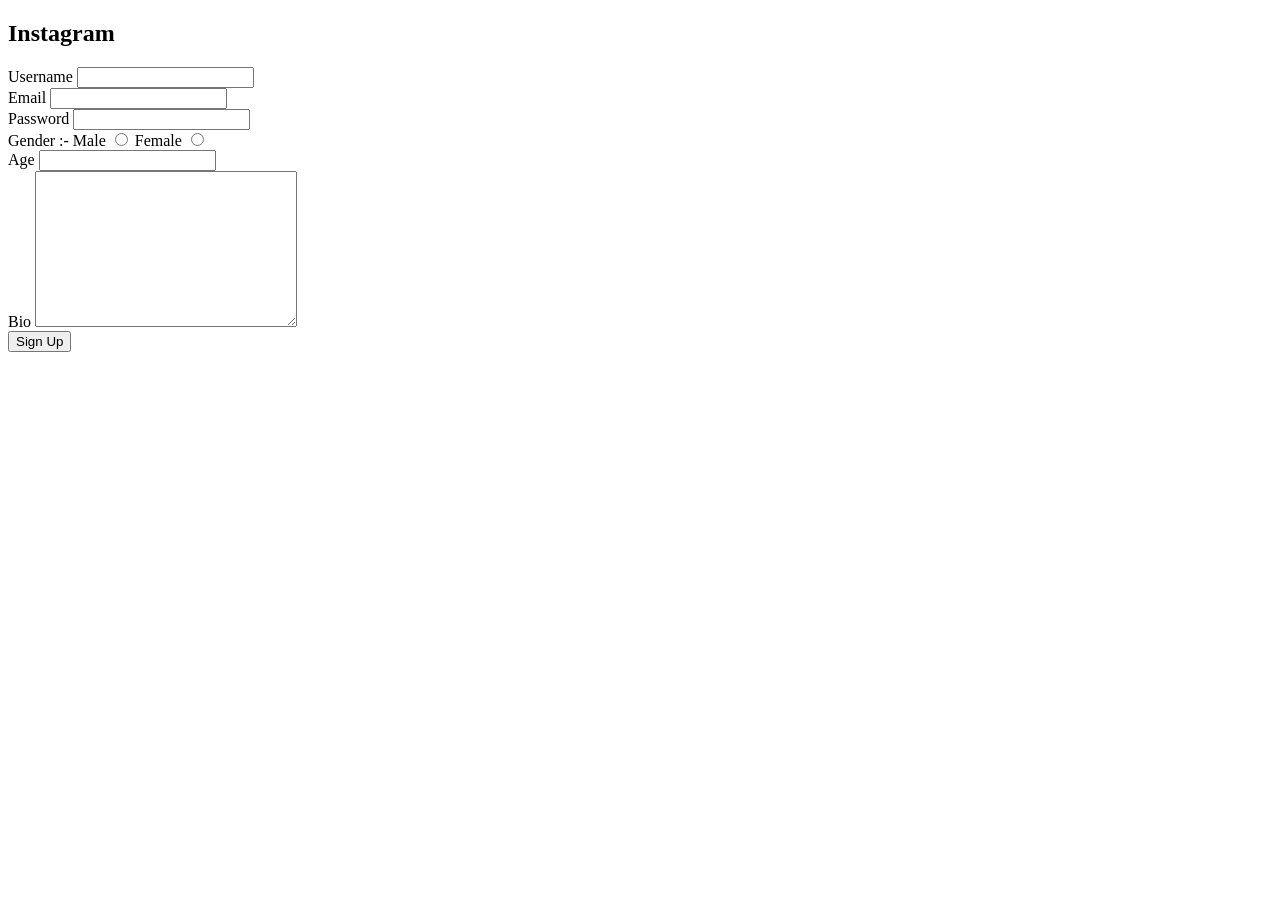
<file: HTML/form.html>
<!DOCTYPE html>
<html lang="en">
<head>
    <meta charset="UTF-8">
    <meta http-equiv="X-UA-Compatible" content="IE=edge">
    <meta name="viewport" content="width=device-width, initial-scale=1.0">
    <title>Document</title>
</head>
<body>
    <div>
        <h2>Instagram</h2>
    </div>
    <div>
      <!-- <form action=""> -->
        <div>
            <label for="username">Username</label>
            <input type="text" id="username" name="username" required>
        </div>

        <div>
            <label for="email">Email</label>
            <input type="email" id="email" name="email" required>
        </div>

        <div>
            <label for="password">Password</label>
            <input type="password" id="password" name="password" required>
        </div>

        <div>
            <label for="gender">Gender :- </label>
            <label for="male">Male</label>
            <input type="radio" name="gender" id="male" value="male" required>
            <label for="female">Female</label>
            <input type="radio" name="gender" id="female" value="female" required>
        </div>

        <div>
            <label for="age">Age</label>
            <input type="number" name="age" required>
        </div>

        <div>
            <label for="bio">Bio</label>
            <textarea name="" id="Bio" value="bio" cols="30" rows="10"></textarea>
        </div>

        <!-- <div>
            <label for="food">My Favorite Food</label> <br>
            <input type="checkbox" id="food1" name="food1" value="chicken">
            <label for="food1"> Chicken</label><br>
            <input type="checkbox" id="food2" name="food2" value="mutton">
            <label for="food2"> Mutton</label><br>
            <input type="checkbox" id="food3" name="food3" value="eggs">
            <label for="food3"> Eggs</label>
        </div> -->

        <div>
            <button>Sign Up</button>
        </div>

    </div>
</body>
</html>
</file>
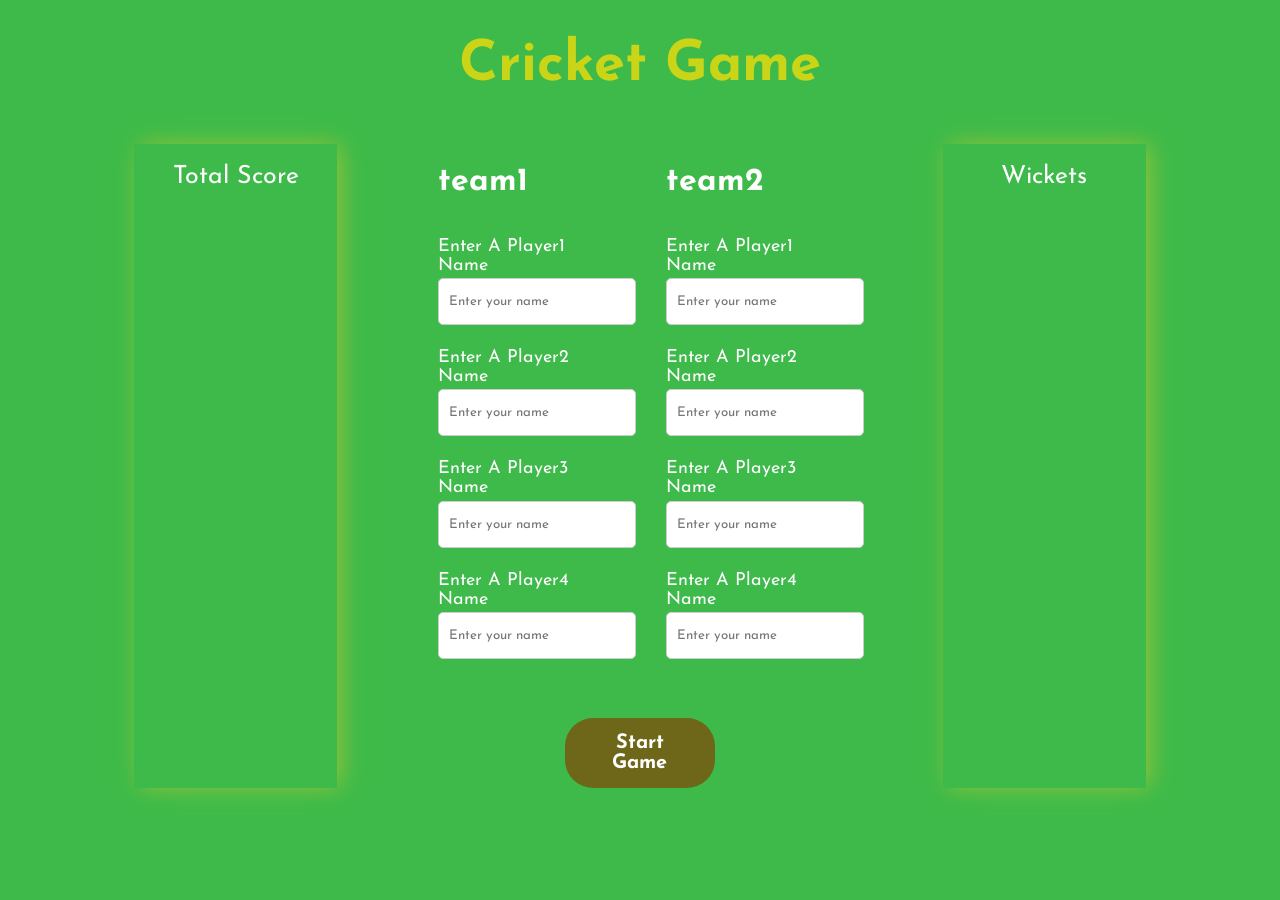
<file: JavaScript/Cricket_Game/cricketGame.html>
<!DOCTYPE html>
<html lang="en">
<head>
    <meta charset="UTF-8">
    <meta http-equiv="X-UA-Compatible" content="IE=edge">
    <meta name="viewport" content="width=device-width, initial-scale=1.0">
    <link rel="stylesheet" href="./cricketGame.css">
    <link href="https://fonts.googleapis.com/css2?family=Josefin+Sans:ital,wght@0,100;0,200;0,300;0,400;0,500;0,600;0,700;1,100;1,200;1,300;1,400;1,500;1,600;1,700&family=Urbanist:ital,wght@0,100;0,200;0,300;0,400;0,500;0,600;0,700;0,800;0,900;1,100;1,200;1,300;1,400;1,500;1,600;1,700;1,800;1,900&display=swap" rel="stylesheet">
    <link rel="stylesheet" href="https://cdnjs.cloudflare.com/ajax/libs/font-awesome/6.3.0/css/all.min.css">
    <title>Document</title>
</head>
<body>
    <div class="cricket-title">
        <h1>Cricket Game</h1>
    </div>
   
    <div class="score-section">     
        <div class="total-score-section">Total Score</div>
        <div class="main-section" id="main-section-data">
            <form>
            <div class="teams-section">
                <div class="team1-section">
                    <h1>team1</h1>
                    <div class="team1-input-div">
                        <div>

                            <label for="" class="player1-label-txt" id="team1-player1-lable">Enter A Player1 Name</label>
                            <input type="text" class="player1-input-field" placeholder="Enter your name" id="team1-player1-data">
                            <span id="team1-validation-Error1" class="errorMsg">Please Enter a Value</span>
                        </div>
                        <div class="players-field-div">

                            <label for="" class="player1-label-txt" id="team1-player2-lable">Enter A Player2 Name</label>
                            <input type="text" class="player1-input-field" placeholder="Enter your name" id="team1-player2-data">
                            <span id="team1-validation-Error2" class="errorMsg">Please Enter a Value</span>
                        </div>

                        <div class="players-field-div">

                            <label for="" class="player1-label-txt"id="team1-player3-lable">Enter A Player3 Name</label>
                            <input type="text" class="player1-input-field" placeholder="Enter your name" id="team1-player3-data">
                            <span id="team1-validation-Error3" class="errorMsg">Please Enter a Value</span>
                        </div>

                        <div class="players-field-div">

                            <label for="" class="player1-label-txt" id="team1-player4-lable">Enter A Player4 Name</label>
                            <input type="text" class="player1-input-field" placeholder="Enter your name" id="team1-player4-data">
                            <span id="team1-validation-Error4" class="errorMsg">Please Enter a Value</span>
                        </div>
                    </div>
                </div>
                <div class="team2-section">
                    <h1>team2</h1>
                    <div class="team2-input-div">
                        <div>

                            <label for="" class="player2-label-txt" id="team2-player1-label">Enter A Player1 Name</label>
                            <input type="text" class="player2-input-field" placeholder="Enter your name" id="team2-player1-data">
                            <span id="team2-validation-Error1" class="errorMsg">Please Enter a Value</span>
                        </div>

                        <div class="players-field-div">

                            <label for="" class="player2-label-txt" id="team2-player2-label">Enter A Player2 Name</label>
                            <input type="text" class="player2-input-field" placeholder="Enter your name" id="team2-player2-data">
                            <span id="team2-validation-Error2" class="errorMsg">Please Enter a Value</span>
                        </div>

                        <div class="players-field-div">

                            <label for="" class="player2-label-txt" id="team2-player3-label">Enter A Player3 Name</label>
                            <input type="text" class="player2-input-field" placeholder="Enter your name" id="team2-player3-data">
                            <span id="team2-validation-Error3" class="errorMsg">Please Enter a Value</span>
                        </div>

                        <div class="players-field-div">

                            <label for="" class="player2-label-txt" id="team2-player4-label">Enter A Player4 Name</label>
                            <input type="text" class="player2-input-field" placeholder="Enter your name" id="team2-player4-data">
                            <span id="team2-validation-Error4" class="errorMsg">Please Enter a Value</span>
                        </div>
                    </div>
                </div>
            </div>
            <div class="start-game-div">
                <button class="start-game-btn" type="button" onclick="gettingAllTeamsName()">Start Game</button>
            </div>
            </form>

            <div class="pop-up-div" id="pop-up-screen">
                <h1>
                    <i class="fa-sharp fa-solid fa-circle-check pop-up-icon "></i>
                </h1>
                <div class="pop-up-success">
                    Success!
                </div>
                <div class="pop-up-txt">
                    Teams have been Created 
                </div>
                <div>
                    <button class="pop-up-ok-btn" onclick="popUpClose()">Ok</button>
                </div>
            </div>
            
            <!-- <div class="team1-section">
                <h1>team1</h1>
                <div class="team1-input-div">
                    <label for="" class="player1-label-txt">Enter A Player1 Name</label>
                    <input type="text" class="player1-input-field" placeholder="Enter your name">
                </div>
            </div>
            <div class="team2-section">
                <h1>team2</h1>
                <div class="team2-input-div">
                    <label for="" class="player2-label-txt">Enter A Player2 Name</label>
                    <input type="text" class="player2-input-field" placeholder="Enter your name">
                </div>
            </div> -->
        </div>
        <div class="wicket-section">Wickets</div>
    </div>
    <script src="./cricketGame.js"></script>
</body>
</html>
</file>
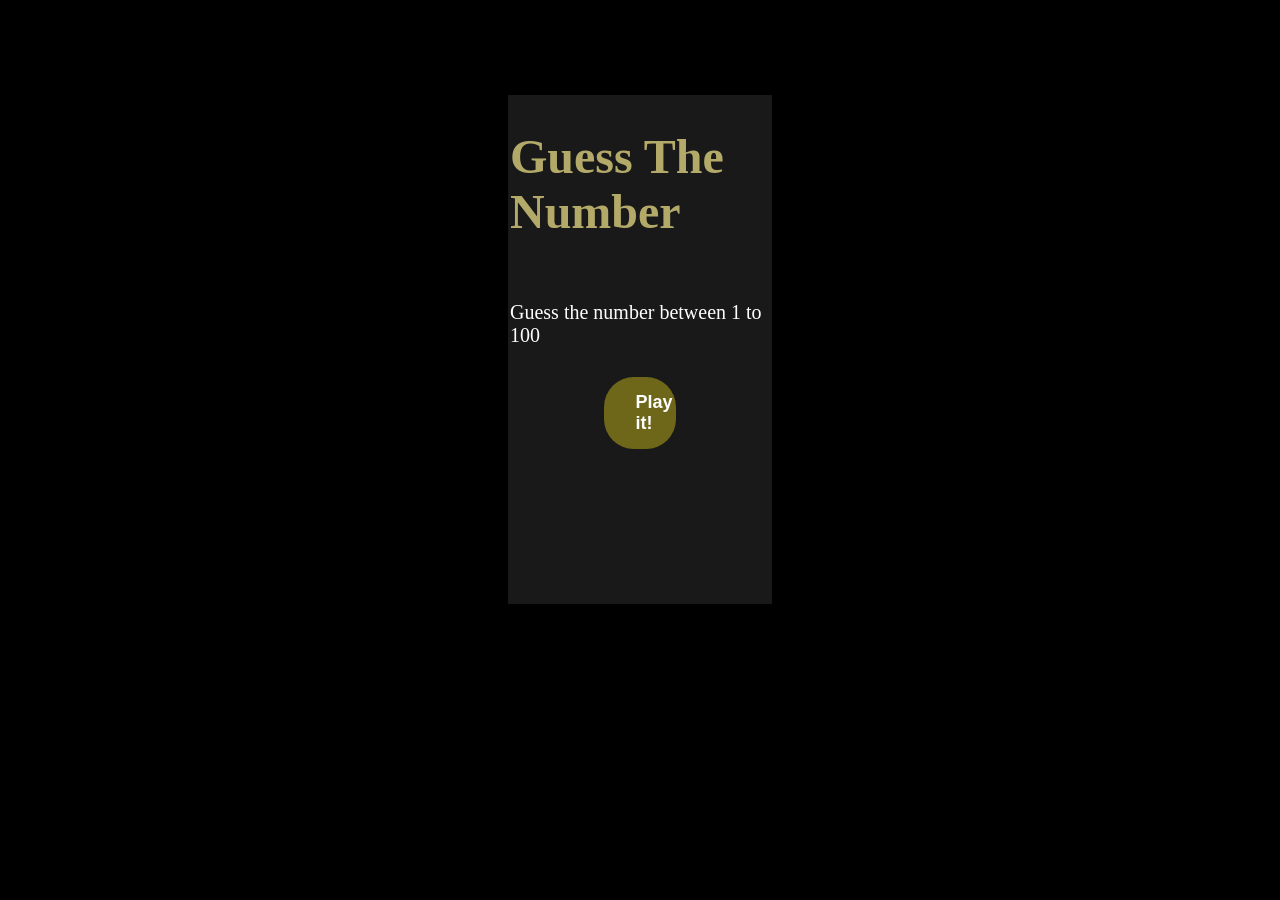
<file: JavaScript/Guess_the_number_Game/games.html>
<!DOCTYPE html>
<html lang="en">
<head>
    <meta charset="UTF-8">
    <meta http-equiv="X-UA-Compatible" content="IE=edge">
    <meta name="viewport" content="width=device-width, initial-scale=1.0">
    <link rel="stylesheet" href="./game.css">
    <title>Guess Number</title>
</head>
<body>
    <div class="game-box">
        <h1>
            Guess The Number
        </h1>
        <p class="paratxt">
            Guess the number between 1 to 100
        </p>
        <!-- <input type="onclick"> -->
        <button type="submit" onclick="guessTheNumber()" id="play-btn" class="play-it-btn"> Play it!</button>
        <div class="guess-section" id="form1">
            <div class="guess-form-section">
                <label for="" class="guess-form-lable">Guess a number!!</label>
                <input type="text" placeholder="Enter a number" class="guess-form-input-field" id="guess-input">
                <button class="submit-guess-btn" onclick="checkGuessNumber()">Submit Guess</button>
            </div>
            <div class="chance-field" id="chances" >
                <h1>Your Chances:- <span id="chances-value"></span></h1>
            </div>
            <!-- <form action="" class="guess-form-section" id="guess-form"> -->
            <!-- </form> -->
        </div>
    </div>
    <script src="./game.js"></script>
</body>
</html>
</file>
<file: JavaScript/Cricket_Game/cricketGame.css>
*{
    font-family: 'Josefin Sans', sans-serif;
}

body{
    background-color: #3dba49;
    color: white;
}

.cricket-title{
    text-align: center;
    color: #cad518;
    font-size: 28px;
}

.score-section{
        display: flex;
        justify-content: space-between;
        margin-top: 4%;
        margin-left: 10%;
        margin-right: 10%;
}

.total-score-section{
    padding-top: 2%;
    width: 20%;
    text-align: center;
    font-size: 25px;
    box-shadow: rgb(155 197 57) 5px 0px 24px -2px;
}

.main-section {
    display: flex;
    flex-direction: column;
    justify-content: center;
    width: 40%;
}

.teams-section{
    display: flex;
}

.team1-section{
    display: flex;
    flex-direction: column;
    margin-right: 13%;
}

.team1-input-div{
    margin-top: 10%;
}

.player1-label-txt{
    font-size: 18px;
}

.player2-label-txt{
    font-size: 18px;
}

.player1-input-field{
    margin-top: 2%;
    height: 45px;
    width: 100%;
    padding: 0px 10px;
    border-radius: 5px;
    border: 1px solid #ccc;
    outline: none;
}

.players-field-div{
margin-top: 13%;
}

.player2-input-field{
    margin-top: 2%;
    height: 45px;
    width: 100%;
    padding: 0px 10px;
    border-radius: 5px;
    border: 1px solid #ccc;
    outline: none;
}

.team2-input-div{
    margin-top: 10%;
}

.team2-section {
    display: flex;
    flex-direction: column;
}

.start-game-div{
    text-align: center;
    margin-top: 12%;
}

.errorMsg{
    display: none;
    color: red;
    font-size: 12px;
    font-weight: 600;
    padding-top: 3%;
    padding-left: 4%;
}

.start-game-btn{
    font-size: 20px;
    background-color: #6e671a;
    color: white;
    text-decoration: none;
    border: 2px solid transparent;
    font-weight: bold;
    margin-top: 10px;
    padding: 13px 30px;
    border-radius: 28px;
    cursor: pointer;
    width: 37%;
}

.pop-up-div{
    position: absolute;
    border: 1px solid;
    width: 30%;
    height: 50vh;
    background-color: white;
    color: black;
    text-align: center;
    top: 50%;
    left: 50%;
    transform: translate(-50%, -50%);
    display: none;
    z-index: 2;
    border-radius: 5%;
}

.pop-up-success{
    font-size: 35px;
}


.pop-up-icon  {
    font-size: 115px;
    color: green;
    padding-top: 2%;
}

.pop-up-txt{
    font-size: 23px;
    padding-top: 5%;
}

.pop-up-ok-btn{
    font-size: 20px;
    background-color: #6e671a;
    color: white;
    text-decoration: none;
    border: 2px solid transparent;
    font-weight: bold;
    margin-top: 10px;
    padding: 13px 30px;
    border-radius: 28px;
    cursor: pointer;
    width: 25%;
}

.wicket-section {
    padding-top: 2%;
    width: 20%;
    text-align: center;
    font-size: 25px;
    box-shadow: rgb(155 197 57) 5px 0px 24px -2px;
}
</file>
<file: JavaScript/Guess_the_number_Game/game.css>
body{
    background-color: black;
}
.game-box {
    display: flex;
    align-items: center;
    flex-direction: column;
    border: 2px solid transparent;
    margin: 95px 500px;
    height: 505px;
    font-size: x-large;
    color: #b3aa69;
    background-color: #191919;
}

.paratxt {
    color: white;
    margin-top: 30px;
    font-size: 20px;
}

.play-it-btn{
        font-size: 18px;
        background-color: #6e671a;
        color: white;
        text-decoration: none;
        border: 2px solid transparent;
        font-weight: bold;
        margin-top: 10px;
        padding: 13px 30px;
        border-radius: 30px;
        cursor: pointer;
        width: 28%;
}

.guess-section{
    display: none;
}

.guess-form-section{
    display: flex;
    align-items: center;
    flex-direction: column;
}

.guess-form-lable{
        margin: 20px;
        font-size: 35px;
}

.guess-form-input-field{
    height: 45px;
    width: 80%;
    padding: 0px 10px;
    border-radius: 5px;
    border: 1px solid #ccc;
    outline: none;
}

.submit-guess-btn{
    letter-spacing: 0.5px;
    background-color: #6e671a;
    color: white;
    text-decoration: none;
    border: 2px solid transparent;
    font-weight: 600;
    font-size: 15px;
    margin-top: 20px;
    padding: 13px 30px;
    border-radius: 30px;
    cursor: pointer;
    width: 55%;
}

.chance-field{
    padding-right: 30px;
    display: none;
}
</file>
